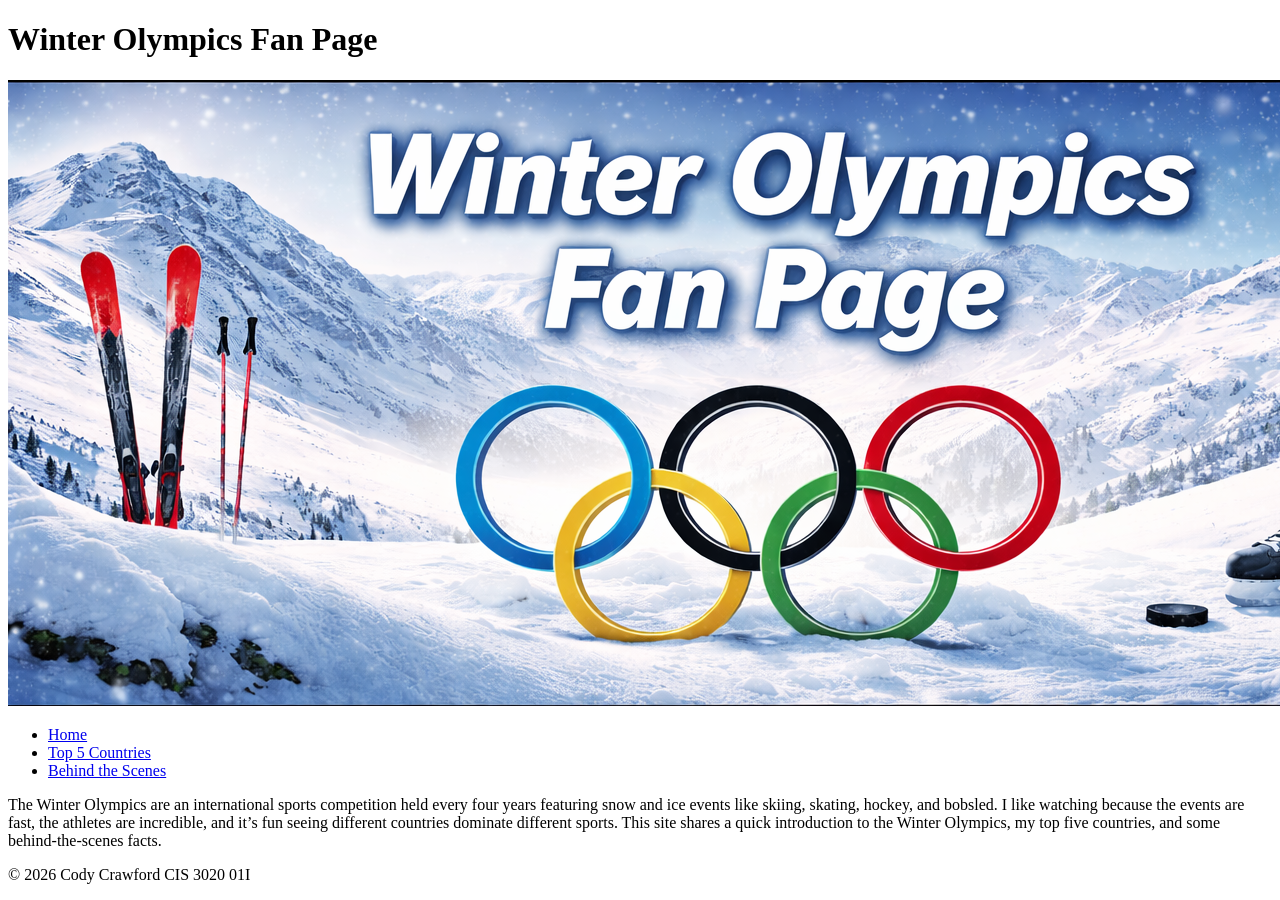
<file: index.html>
<!DOCTYPE html>
<html lang="en">
<head>
  <meta charset="UTF-8">
  <meta name="viewport" content="width=device-width, initial-scale=1.0">
  <title>Winter Olympics Fan Page</title>
</head>

<body>
  <header>
    <h1>Winter Olympics Fan Page</h1>

    
    <img src="images/banner.png" alt="Winter Olympics banner image">
  </header>

  <nav>
    <ul>
      <li><a href="index.html">Home</a></li>
      <li><a href="top5.html">Top 5 Countries</a></li>
      <li><a href="bts.html">Behind the Scenes</a></li>
    </ul>
  </nav>

  <main>
    
    <p>
      The Winter Olympics are an international sports competition held every four years featuring snow and ice events
      like skiing, skating, hockey, and bobsled. I like watching because the events are fast, the athletes are
      incredible, and it’s fun seeing different countries dominate different sports. This site shares a quick
      introduction to the Winter Olympics, my top five countries, and some behind-the-scenes facts.
    </p>
  </main>

  <footer>
    
    <p>&copy; 2026 Cody Crawford CIS 3020 01I </p>
  </footer>
</body>
</html>
</file>
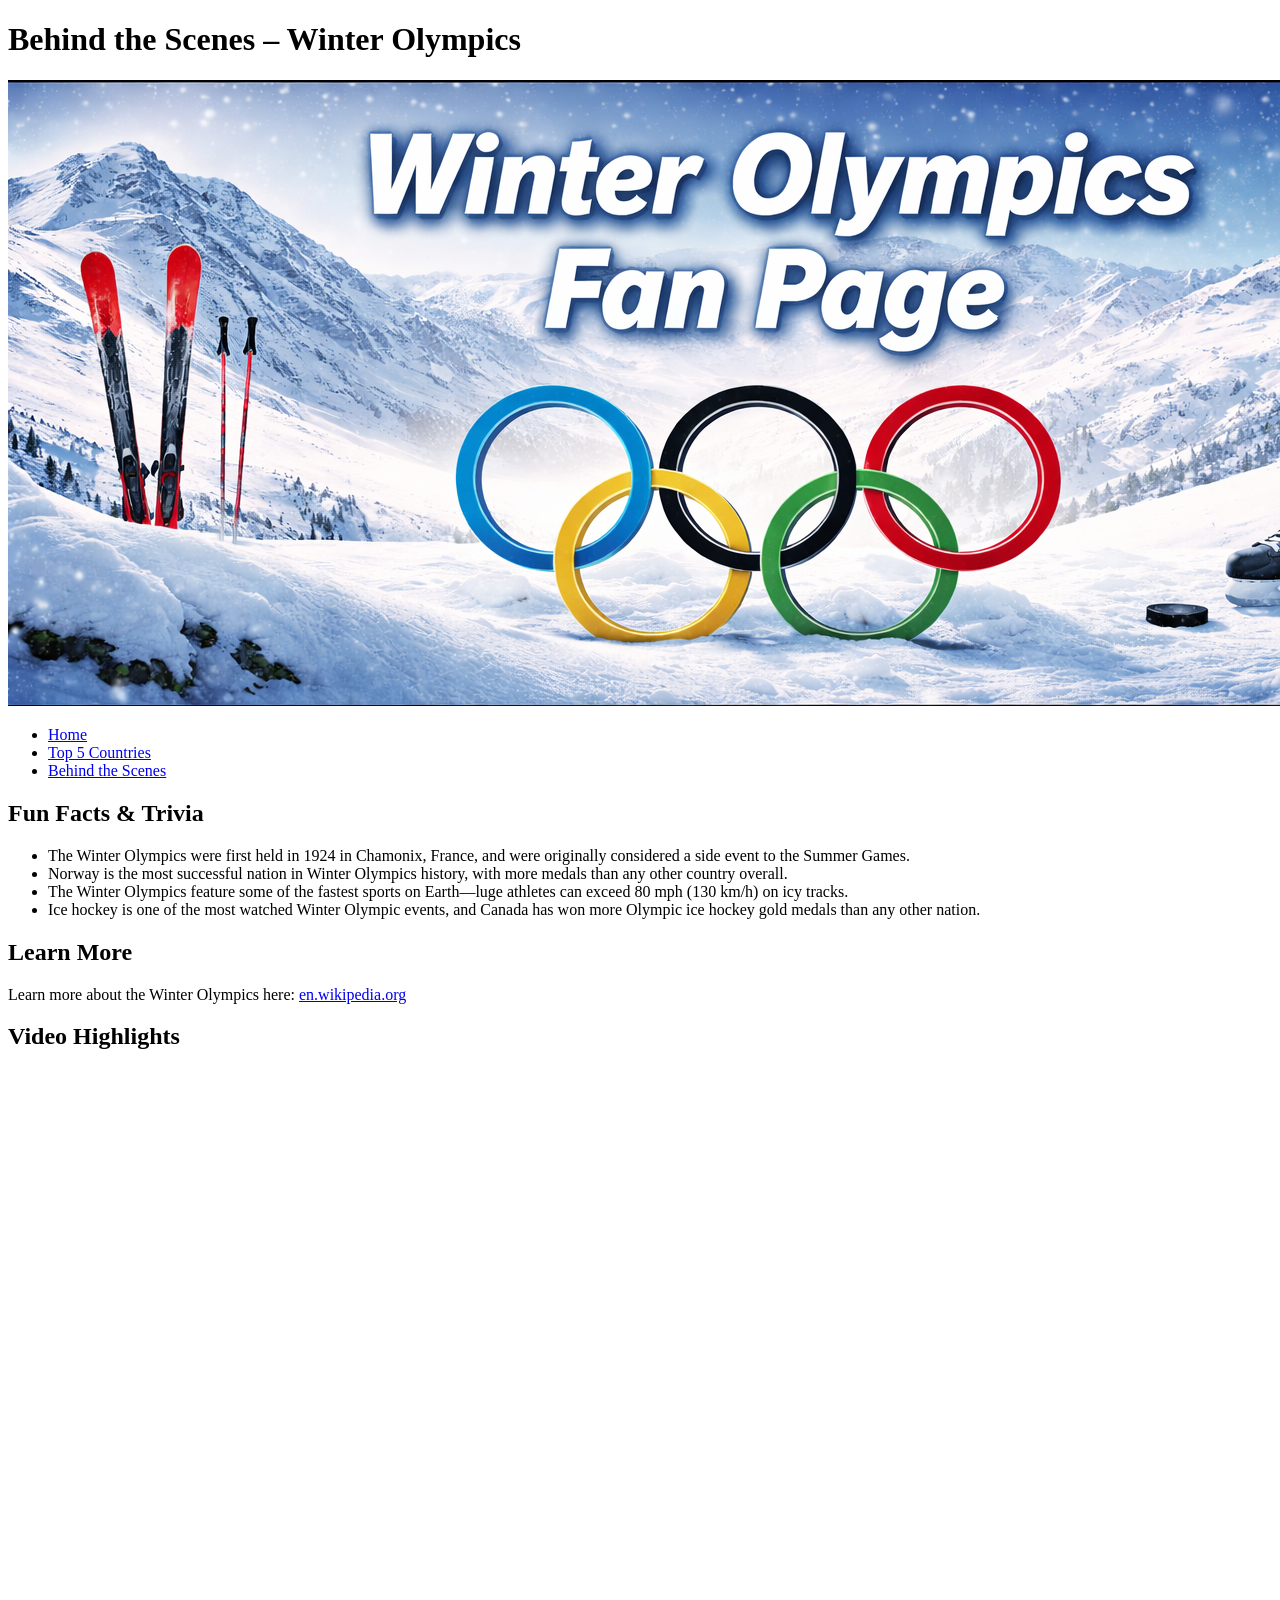
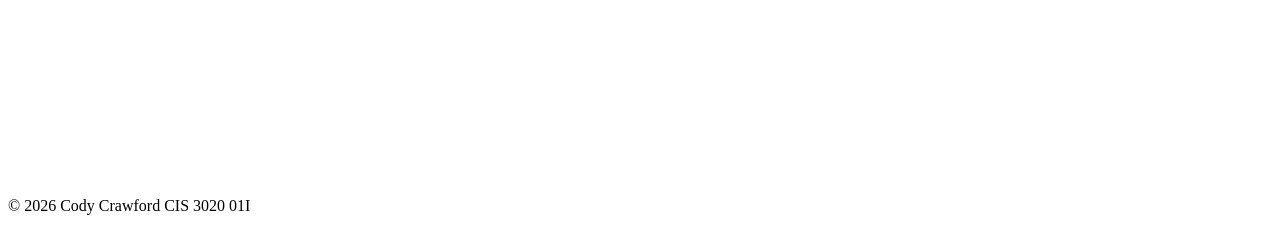
<file: bts.html>
<!DOCTYPE html>
<html lang="en">
<head>
  <meta charset="UTF-8">
  <meta name="viewport" content="width=device-width, initial-scale=1.0">
  <title>Behind the Scenes – Winter Olympics</title>
</head>

<body>
  <header>
    <h1>Behind the Scenes – Winter Olympics</h1>

 
         <img src="images/banner.png" alt="Winter Olympics banner">
 
  </header>

  <nav>

    <ul>
      <li><a href="index.html">Home</a></li>
      <li><a href="top5.html">Top 5 Countries</a></li>
      <li><a href="bts.html">Behind the Scenes</a></li>
    </ul>
  </nav>

  <main>
    <h2>Fun Facts & Trivia</h2>

  
    <ul>
      <li>The Winter Olympics were first held in 1924 in Chamonix, France, and were originally considered a side event to the Summer Games.</li>
      <li>Norway is the most successful nation in Winter Olympics history, with more medals than any other country overall.</li>
      <li>The Winter Olympics feature some of the fastest sports on Earth—luge athletes can exceed 80 mph (130 km/h) on icy tracks.</li>
      <li>Ice hockey is one of the most watched Winter Olympic events, and Canada has won more Olympic ice hockey gold medals than any other nation.</li>
    </ul>

    <h2>Learn More</h2>

    <p>
      Learn more about the Winter Olympics here:
      <a href="https://en.wikipedia.org/wiki/Winter_Olympic_Games" target="_blank">
        en.wikipedia.org
      </a>
    </p>

    <h2>Video Highlights</h2>

  <!-- Winter Olympics highlight video (YouTube embed) -->
<div style="position:relative;padding-bottom:56.25%;height:0;overflow:hidden;max-width:100%;">
  <iframe
    src="https://www.youtube.com/embed/hw9_uqQo4YU"
    title="Winter Olympics Highlights"
    style="position:absolute;top:0;left:0;width:100%;height:100%;border:0;"
    referrerpolicy="strict-origin-when-cross-origin"
    allow="accelerometer; autoplay; clipboard-write; encrypted-media; gyroscope; picture-in-picture; web-share"
    allowfullscreen>
  </iframe>
</div>
  </main>

  <footer>
    <p>&copy; 2026 Cody Crawford CIS 3020 01I</p>
  </footer>
</body>
</html>
</file>
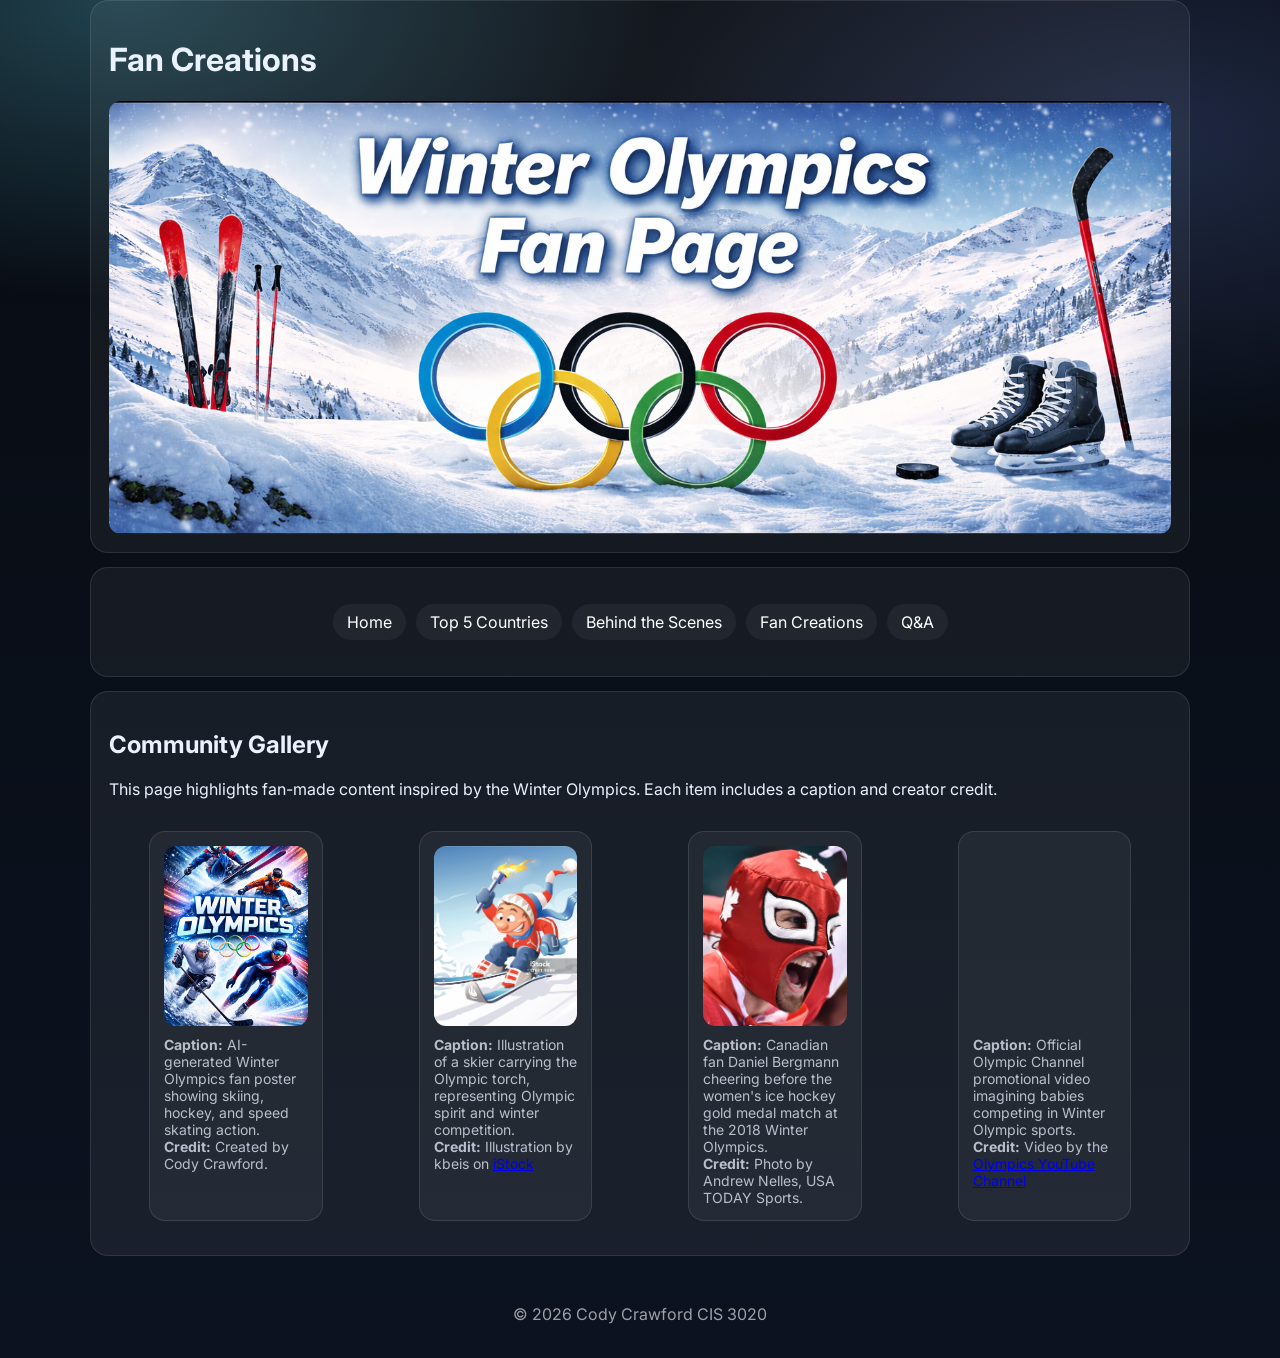
<file: fan-creations.html>
<!DOCTYPE html>
<html lang="en">
<head>
  <meta charset="UTF-8">
  <meta name="viewport" content="width=device-width, initial-scale=1.0">
  <title>Fan Creations – Winter Olympics</title>
  <link rel="stylesheet" href="style.css">
</head>

<body>
  <header>
    <h1>Fan Creations</h1>
    <img src="images/banner.png" alt="Winter Olympics banner">
  </header>

  <nav>
    <ul>
      <li><a href="index.html">Home</a></li>
      <li><a href="top5.html">Top 5 Countries</a></li>
      <li><a href="bts.html">Behind the Scenes</a></li>
      <li><a href="fan-creations.html">Fan Creations</a></li>
      <li><a href="qa.html">Q&amp;A</a></li>
    </ul>
  </nav>

  <main>

    <h2>Community Gallery</h2>

    <p>
      This page highlights fan-made content inspired by the Winter Olympics.
      Each item includes a caption and creator credit.
    </p>

    <section class="gallery">

      <!-- ITEM 1 -->
      <figure class="card">

        <img class="thumb"
             src="images/my-fan-poster.png"
             alt="AI Winter Olympics fan poster">

        <figcaption class="cap">

          <strong>Caption:</strong>
          AI-generated Winter Olympics fan poster showing skiing,
          hockey, and speed skating action.

          <br>

          <strong>Credit:</strong>
          Created by Cody Crawford.

        </figcaption>

      </figure>


      <!-- ITEM 2 -->
      <figure class="card">

        <img class="thumb"
             src="images/fan-art-ski.jpg"
             alt="Olympic torch skier illustration">

        <figcaption class="cap">

          <strong>Caption:</strong>
          Illustration of a skier carrying the Olympic torch,
          representing Olympic spirit and winter competition.

          <br>

          <strong>Credit:</strong>
          Illustration by kbeis on
          <a href="https://www.istockphoto.com/vector/skier-with-olympic-torch-gm187238110-29392214"
             target="_blank"
             rel="noopener">iStock</a>

        </figcaption>

      </figure>


      <!-- ITEM 3 -->
      <figure class="card">

        <img class="thumb"
             src="images/cosplay-olympic.jpg"
             alt="Canadian Olympic fan cheering">

        <figcaption class="cap">

          <strong>Caption:</strong>
          Canadian fan Daniel Bergmann cheering before the
          women's ice hockey gold medal match at the
          2018 Winter Olympics.

          <br>

          <strong>Credit:</strong>
          Photo by Andrew Nelles, USA TODAY Sports.

        </figcaption>

      </figure>


      <!-- ITEM 4 VIDEO -->
      <figure class="card">

        <div class="videoWrap">

          <iframe
            src="https://www.youtube.com/embed/0pJU3jm0zkI"
            title="If Cute Babies Competed in the Winter Games"
            allowfullscreen>
          </iframe>

        </div>

        <figcaption class="cap">

          <strong>Caption:</strong>
          Official Olympic Channel promotional video imagining
          babies competing in Winter Olympic sports.

          <br>

          <strong>Credit:</strong>
          Video by the
          <a href="https://www.youtube.com/watch?v=0pJU3jm0zkI"
             target="_blank"
             rel="noopener">Olympics YouTube Channel</a>

        </figcaption>

      </figure>

    </section>

  </main>

  <footer>
    <p>&copy; 2026 Cody Crawford CIS 3020</p>
  </footer>

</body>
</html>
</file>
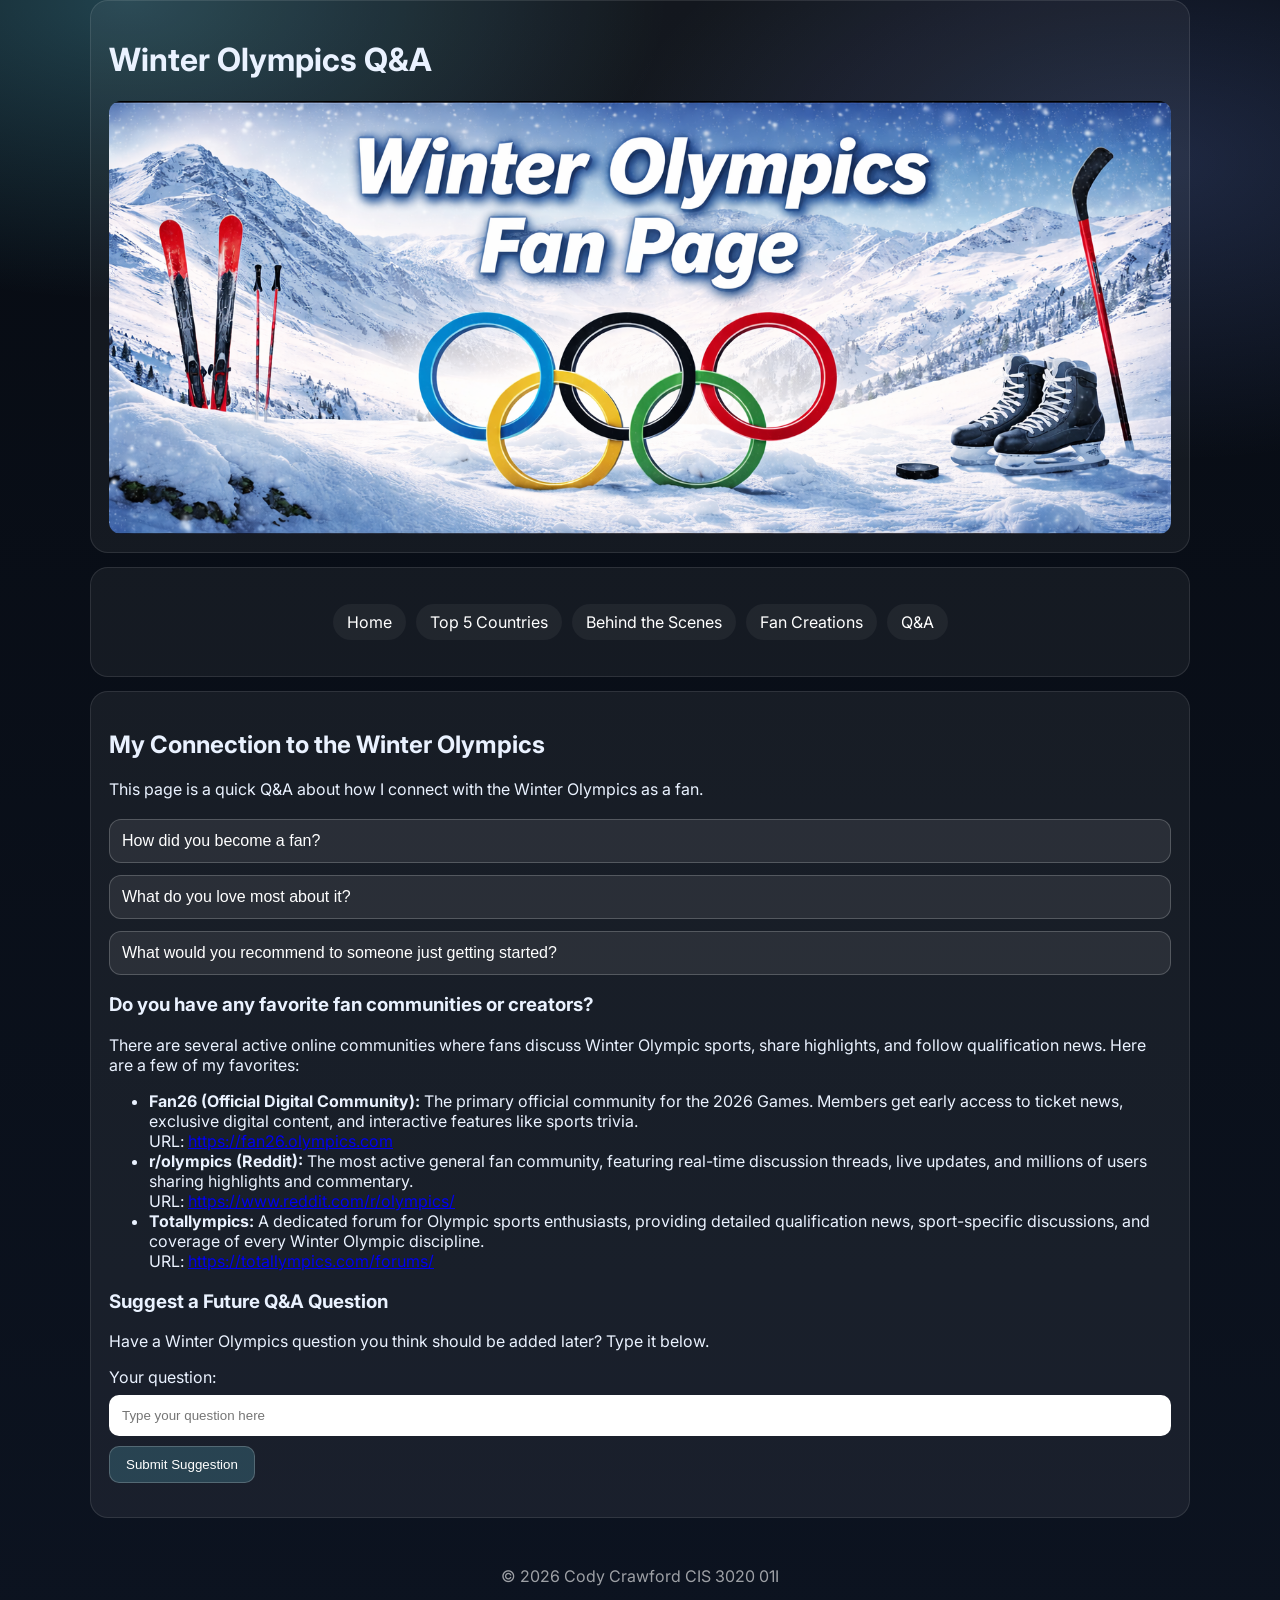
<file: qa.html>
<!DOCTYPE html>
<html lang="en">
<head>
  <meta charset="UTF-8">
  <meta name="viewport" content="width=device-width, initial-scale=1.0">
  <title>Q&amp;A – Winter Olympics</title>
  <link rel="stylesheet" href="style.css">
</head>

<body>
  <header>
    <h1>Winter Olympics Q&amp;A</h1>
    <img src="images/banner.png" alt="Winter Olympics banner">
  </header>

  <nav>
    <ul>
      <li><a href="index.html">Home</a></li>
      <li><a href="top5.html">Top 5 Countries</a></li>
      <li><a href="bts.html">Behind the Scenes</a></li>
      <li><a href="fan-creations.html">Fan Creations</a></li>
      <li><a href="qa.html">Q&amp;A</a></li>
    </ul>
  </nav>

  <main>
    <h2>My Connection to the Winter Olympics</h2>
    <p>
      This page is a quick Q&amp;A about how I connect with the Winter Olympics as a fan.
    </p>

 <section class="qa-box">
  <button class="question">How did you become a fan?</button>
  <p class="answer">
    I became a fan from watching the Winter Olympics on TV and seeing how intense the sports are. Events like hockey,
    skiing, and speed skating are fast and high-skill, and it’s fun to see the big moments and underdog wins.
  </p>

  <button class="question">What do you love most about it?</button>
  <p class="answer">
    I love the variety. One minute it’s a precision sport like figure skating, and the next it’s pure speed like luge
    or downhill skiing. Also, the atmosphere feels different than most sports because it’s country vs. country and
    it feels like everyone is representing something bigger than just a team.
  </p>

  <button class="question">What would you recommend to someone just getting started?</button>
  <p class="answer">
    I would recommend starting with a few easy-to-follow sports: ice hockey, snowboarding, figure skating, and alpine
    skiing. Watch a short highlight video first, then watch a full event so you understand how scoring works.
  </p>
</section>

<h3>Do you have any favorite fan communities or creators?</h3>

<p>
There are several active online communities where fans discuss Winter Olympic sports, share highlights, and follow qualification news. Here are a few of my favorites:
</p>

<ul>

  <li>
    <strong>Fan26 (Official Digital Community):</strong>
    The primary official community for the 2026 Games. Members get early access to ticket news, exclusive digital content,
    and interactive features like sports trivia.
    <br>
    URL:
    <a href="https://fan26.olympics.com"
       target="_blank"
       rel="noopener">
       https://fan26.olympics.com
    </a>
  </li>

  <li>
    <strong>r/olympics (Reddit):</strong>
    The most active general fan community, featuring real-time discussion threads, live updates, and millions of users
    sharing highlights and commentary.
    <br>
    URL:
    <a href="https://www.reddit.com/r/olympics/"
       target="_blank"
       rel="noopener">
       https://www.reddit.com/r/olympics/
    </a>
  </li>

  <li>
    <strong>Totallympics:</strong>
    A dedicated forum for Olympic sports enthusiasts, providing detailed qualification news,
    sport-specific discussions, and coverage of every Winter Olympic discipline.
    <br>
    URL:
    <a href="https://totallympics.com/forums/"
       target="_blank"
       rel="noopener">
       https://totallympics.com/forums/
    </a>
  </li>

</ul>
<h3>Suggest a Future Q&amp;A Question</h3>

<p>
  Have a Winter Olympics question you think should be added later? Type it below.
</p>

<form id="suggestionForm">
  <label for="suggestionInput">Your question:</label>
  <input type="text" id="suggestionInput" placeholder="Type your question here" required>

  <button type="submit">Submit Suggestion</button>
</form>

<p id="suggestionMessage"></p>

<ul id="suggestionList"></ul>
  </main>

  <footer>
    <p>&copy; 2026 Cody Crawford CIS 3020 01I</p>
  </footer>
<script>
  const questions = document.querySelectorAll(".question");

  questions.forEach(function(question) {
    question.addEventListener("click", function() {
      const answer = question.nextElementSibling;

      if (answer.style.display === "block") {
        answer.style.display = "";
      } else {
        answer.style.display = "block";
      }
    });
  });

  const form = document.querySelector("#suggestionForm");
  const input = document.querySelector("#suggestionInput");
  const message = document.querySelector("#suggestionMessage");
  const list = document.querySelector("#suggestionList");

  form.addEventListener("submit", function(event) {
    event.preventDefault();

    if (input.value.trim() === "") {
      message.textContent = "Please type a question before submitting.";
      return;
    }

    const newItem = document.createElement("li");
    newItem.textContent = input.value;

    list.appendChild(newItem);

    message.textContent = "Thanks! Your question was added to the future Q&A suggestion list.";
    input.value = "";
  });

  // FIXED: this must be OUTSIDE the submit function
  input.addEventListener("input", function() {
    message.textContent = "";
  });
</script>
</body>
</html>
</file>
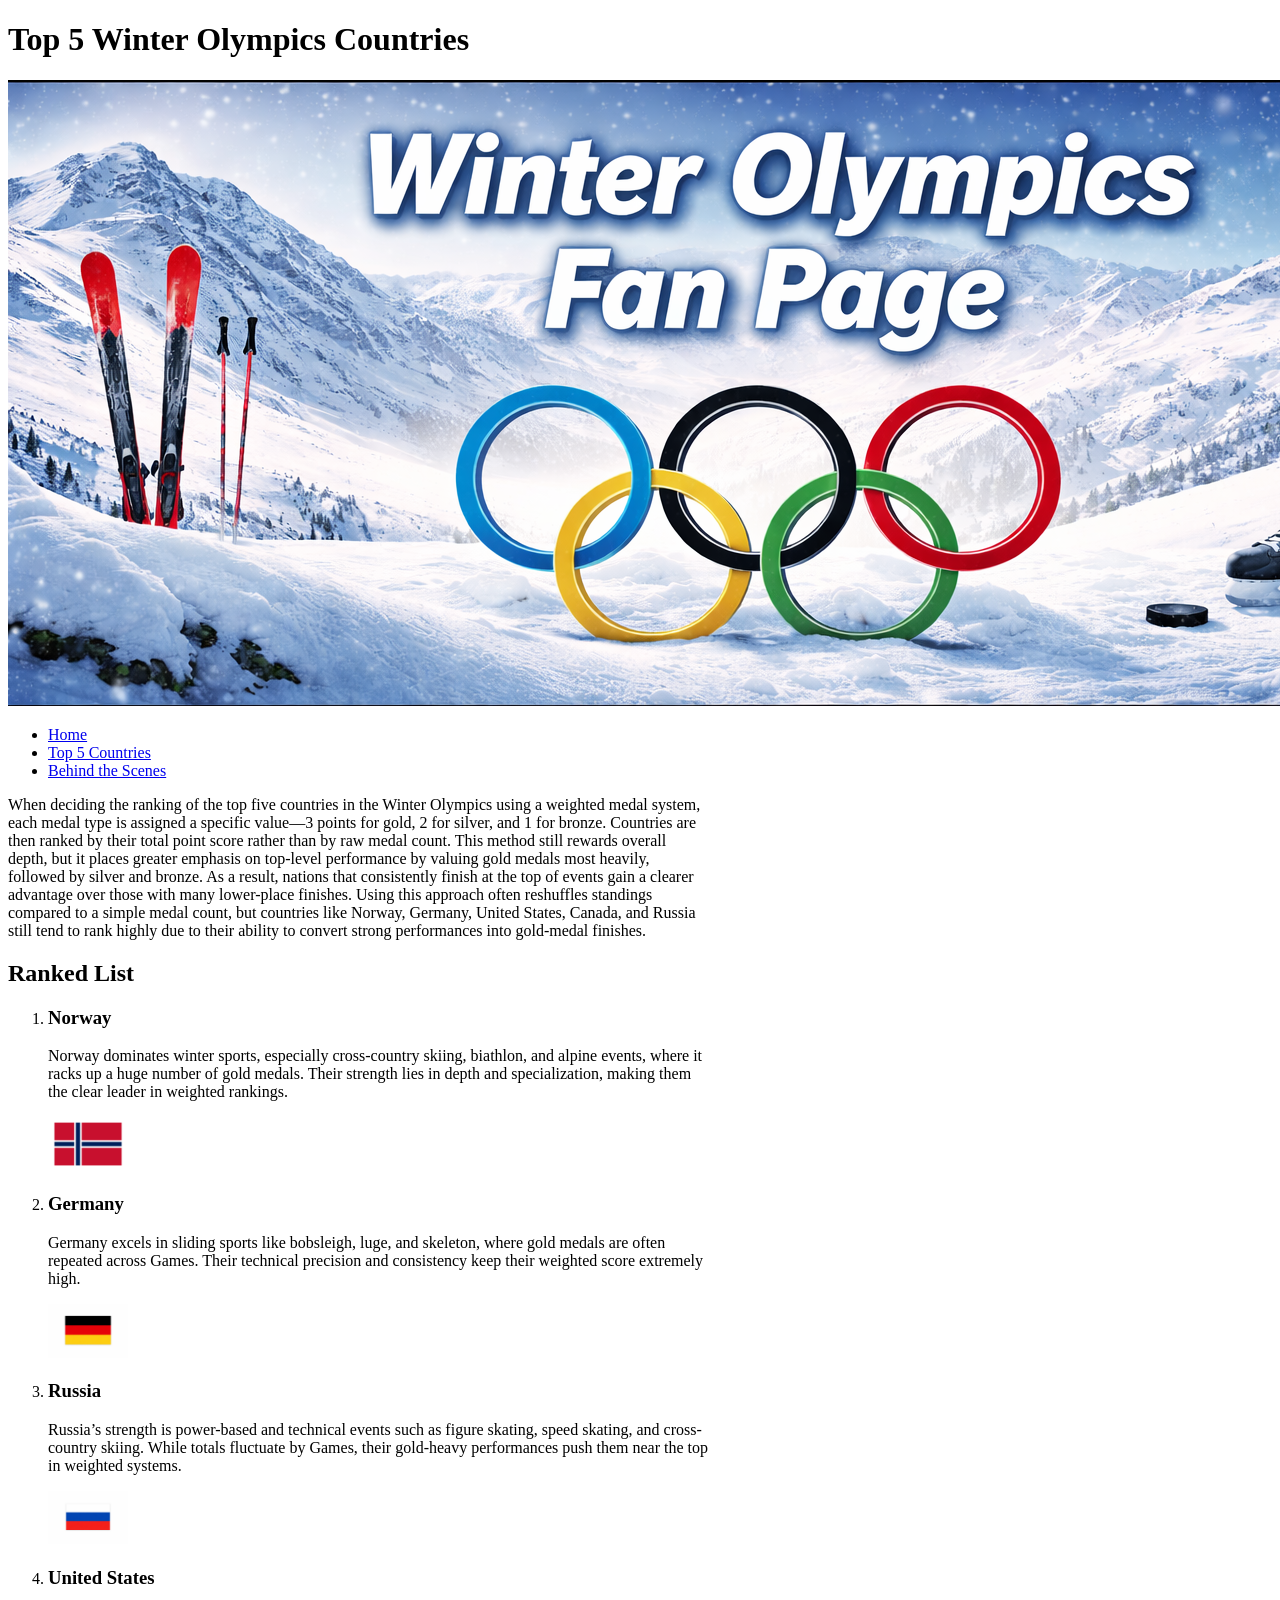
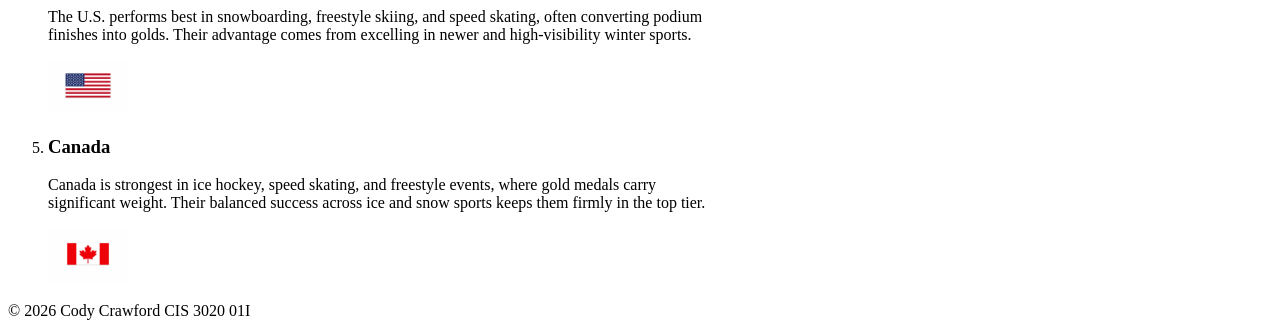
<file: top5.html>
<!DOCTYPE html>
<html lang="en">
<head>
  <meta charset="UTF-8">
  <meta name="viewport" content="width=device-width, initial-scale=1.0">
  <title>Top 5 Winter Olympics Countries</title>
</head>

<body>
  <header>
    <h1>Top 5 Winter Olympics Countries</h1>

     <img src="images/banner.png" alt="Winter Olympics banner">
    
  </header>

  <nav>
    
    <ul>
      <li><a href="index.html">Home</a></li>
      <li><a href="top5.html">Top 5 Countries</a></li>
      <li><a href="bts.html">Behind the Scenes</a></li>
    </ul>
  </nav>

  <main>
   
    <p>
      When deciding the ranking of the top five countries in the Winter Olympics using a weighted medal system,
      <br>each medal type is assigned a specific value—3 points for gold, 2 for silver, and 1 for bronze. Countries are
      <br>then ranked by their total point score rather than by raw medal count. This method still rewards overall
      <br>depth, but it places greater emphasis on top-level performance by valuing gold medals most heavily,
      <br>followed by silver and bronze. As a result, nations that consistently finish at the top of events gain a clearer
      <br>advantage over those with many lower-place finishes. Using this approach often reshuffles standings
      <br>compared to a simple medal count, but countries like Norway, Germany, United States, Canada, and Russia
      <br>still tend to rank highly due to their ability to convert strong performances into gold-medal finishes.
    </p>

    <h2>Ranked List</h2>

    
    <ol>
      <li>
        <h3>Norway</h3>
        <p>Norway dominates winter sports, especially cross-country skiing, biathlon, and alpine events, where it
          <br>racks up a huge number of gold medals. Their strength lies in depth and specialization, making them
          <br>the clear leader in weighted rankings.</p>
        <img src="images/norway.png" alt="The Norwegian Flag" style="width:80px;">
      </li>

      <li>
        <h3>Germany</h3>
        <p>Germany excels in sliding sports like bobsleigh, luge, and skeleton, where gold medals are often 
          <br>repeated across Games. Their technical precision and consistency keep their weighted score extremely
          <br>high.</p>
        <img src="images/germany.png" alt="The German Flag" style="width:80px;">
      </li>

      <li>
        <h3>Russia</h3>
        <p>Russia’s strength is power-based and technical events such as figure skating, speed skating, and cross-
          <br>country skiing. While totals fluctuate by Games, their gold-heavy performances push them near the top 
          <br>in weighted systems.</p>
        <img src="images/russia.png" alt="The Russian Flag" style="width:80px;">
      </li>

      <li>
        <h3>United States</h3>
        <p>The U.S. performs best in snowboarding, freestyle skiing, and speed skating, often converting podium
          <br>finishes into golds. Their advantage comes from excelling in newer and high-visibility winter sports.</p>
        <img src="images/usa.png" alt="The US Flag" style="width:80px;">
      </li>

      <li>
        <h3>Canada</h3>
        <p>Canada is strongest in ice hockey, speed skating, and freestyle events, where gold medals carry 
          <br>significant weight. Their balanced success across ice and snow sports keeps them firmly in the top tier.</p>
        <img src="images/canada.png" alt="The Canadian Flag" style="width:80px;">
      </li>
    </ol>
  </main>

  <footer>
    
    <p>&copy; 2026 Cody Crawford CIS 3020 01I</p>
  </footer>
</body>
</html>
</file>
<file: style.css>
/* =========================
   Winter Olympics Theme CSS
   snappy / modern / "ice + neon"
   ========================= */

@import url("https://fonts.googleapis.com/css2?family=Inter:wght@400;600;800&display=swap");

:root{

  --bg:#070b12;
  --bg2:#0c1320;

  --card:rgba(255,255,255,.06);

  --text:#eaf2ff;
  --muted:rgba(234,242,255,.75);

  --ice:#6ee7ff;

  --radius:18px;

  --shadow:0 12px 30px rgba(0,0,0,.45);

}

*{
  box-sizing:border-box;
}

body{

  margin:0;

  font-family:Inter,system-ui;

  color:var(--text);

  background:

    radial-gradient(900px 500px at 10% 0%,rgba(110,231,255,.25),transparent 60%),

    radial-gradient(900px 500px at 90% 10%,rgba(124,156,255,.20),transparent 60%),

    linear-gradient(180deg,var(--bg),var(--bg2));

}


header,nav,main,footer{

  max-width:1100px;

  margin:auto;

  padding:18px;

}


header{
  border-radius: var(--radius);
  background: rgba(255,255,255,.05);
  border: 1px solid rgba(255,255,255,.1);
  overflow: visible !important;   
}


header img{
  width: 100% !important;
  height: auto !important;
  max-height: none !important;
  object-fit: contain !important;   
  border-radius: 12px;
  display: block;
}


nav{

  margin-top:14px;

  border-radius:var(--radius);

  background:rgba(255,255,255,.05);

  border:1px solid rgba(255,255,255,.1);

}


nav ul{

  list-style:none;

  display:flex;

  gap:10px;

  justify-content:center;

  padding:10px;

}


nav a{

  color:white;

  text-decoration:none;

  padding:8px 14px;

  border-radius:20px;

  background:rgba(255,255,255,.05);

}


main{

  margin-top:14px;

  border-radius:var(--radius);

  background:var(--card);

  border:1px solid rgba(255,255,255,.1);

}


footer{

  text-align:center;

  margin-top:14px;

  color:rgba(255,255,255,.6);

}


/* GALLERY */

.gallery{

  display:grid;

  grid-template-columns:repeat(auto-fit,minmax(240px,1fr));

  gap:16px;

}


.card{

  padding:14px;

  border-radius:16px;

  background:rgba(255,255,255,.05);

  border:1px solid rgba(255,255,255,.1);

}


.thumb{

  width:100%;

  height:180px;

  object-fit:cover;

  border-radius:12px;

  display:block;

}


.cap{

  margin-top:10px;

  font-size:14px;

  color:var(--muted);

}


/* VIDEO SAME SIZE AS IMAGE */

.videoWrap{

  width:100%;

  height:180px;

  overflow:hidden;

  border-radius:12px;

}


.videoWrap iframe{

  width:100%;

  height:100%;

  border:0;

}

/* Q&A JavaScript section */

.qa-box {
  margin-top: 20px;
}

.question {
  display: block;
  width: 100%;
  margin-top: 12px;
  padding: 12px;
  border: 1px solid rgba(255,255,255,.2);
  border-radius: 12px;
  background: rgba(255,255,255,.08);
  color: white;
  font-size: 16px;
  text-align: left;
  cursor: pointer;
}

.question:hover {
  background: rgba(110,231,255,.18);
}

.answer {
  display: none;
  padding: 12px;
  margin-top: 6px;
  border-left: 3px solid var(--ice);
  color: var(--muted);
}
#suggestionForm {
  margin-top: 12px;
}

#suggestionInput {
  width: 100%;
  padding: 12px;
  margin-top: 8px;
  margin-bottom: 10px;
  border-radius: 10px;
  border: 1px solid rgba(255,255,255,.2);
}

#suggestionForm button {
  padding: 10px 16px;
  border-radius: 10px;
  border: 1px solid rgba(255,255,255,.2);
  background: rgba(110,231,255,.18);
  color: white;
  cursor: pointer;
}

#suggestionMessage {
  color: var(--ice);
  font-weight: 600;
}

#suggestionList {
  color: var(--muted);
}
</file>
